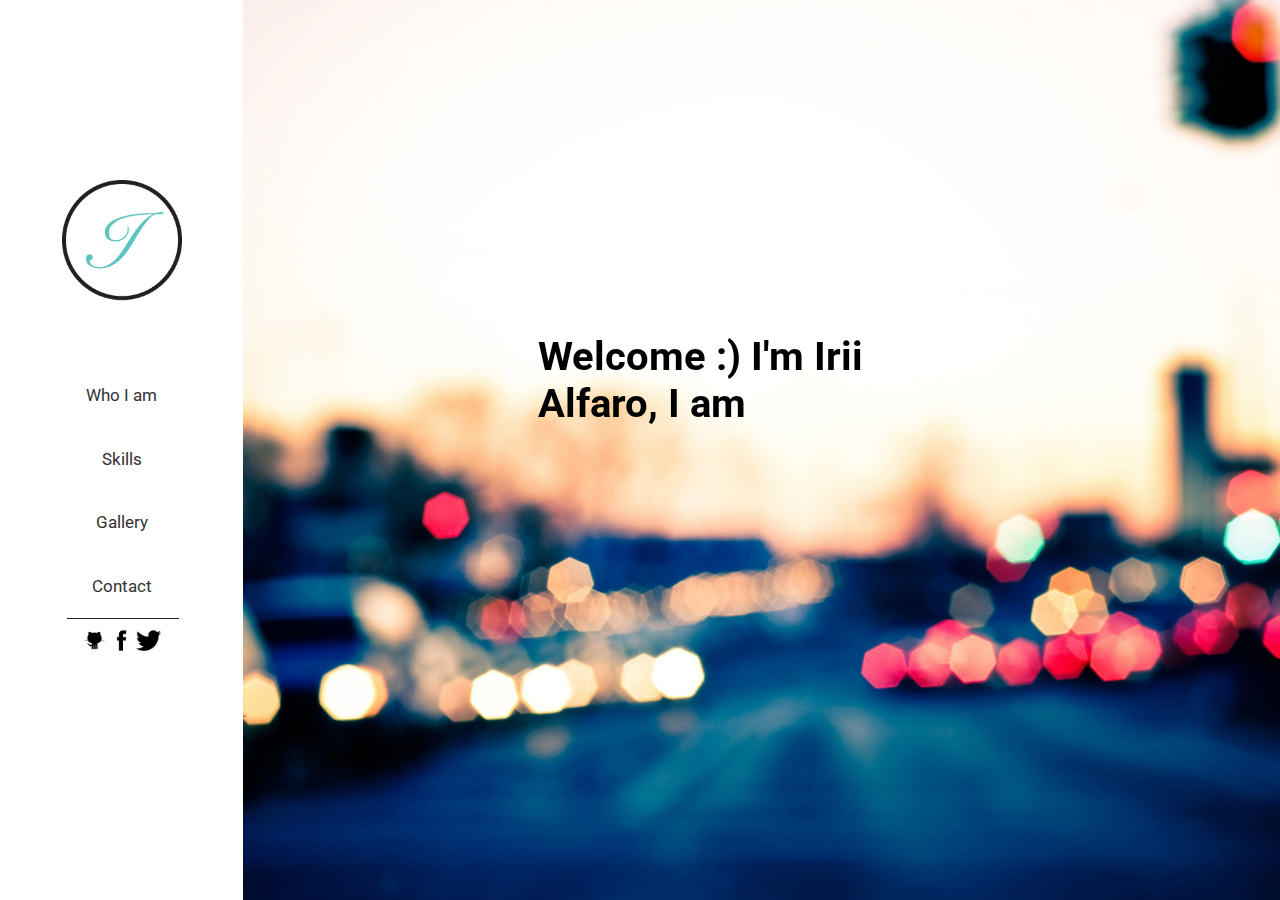
<file: index.html>
<!DOCTYPE html>
<html>
<head>
    <meta charset="utf-8">
    <meta http-equiv="X-UA-Compatible" content="IE=edge">
    <meta name="viewport" content="width=device-width, initial-scale=1">
	<meta name="description" content="Portfolio, Irina Alfaro">

	<title>Irina Alfaro</title>

	<link rel="stylesheet" type="text/css" href="css/styles.css">

	
</head>
<body>
	<header>
		<nav class="main-nav" id="nav">
			<ul class="main-nav-items">
			    <li><a href="portafolio.html"><img class="logo" src="images/logotransp.png" alt="Logo" width="120"></a></li>
				<li><a class="item" href="whoiam.html">Who I am</a></li>
				<li><a class="item" href="skills.html">Skills</a></li>
				<li><a class="item" href="gallery.html">Gallery</a></li>
				<li><a class="item" href="contact.html">Contact</a></li>
			</ul>

			<ul class="main-social-nav">
				<li><a href="https://github.com/IriiAlfaro" class="github"><img src="images/gitHub-icon.png" width="25" height="25"></a></li>
				<li><a href="https://www.facebook.com/irii.af" class="facebook"><img src="images/facebook-icon.png" width="25" height="25"></a></li>
	       		<li><a href="https://twitter.com/IriAf03" class="twitter"><img src="images/twitter-icon.png" width="25" height="25"></a></li>
			</ul>
		</nav>

		<div class="phrase-main">
			<h1 class=".rw-sentence">
			Welcome :) I'm Irii Alfaro,
			I am 
			<div class="rw-words">
				<span>Problem solver</span>
				<span>Creative</span>
				<span>Thinker</span>
				<span>Designer and Web Developer</span>
				<span>User Expirence</span>
			</div>
			</h1>
		</div>

	</header>
	<script type="text/javascript" src="js/framework.js"></script>
</body>
</html>
</file>
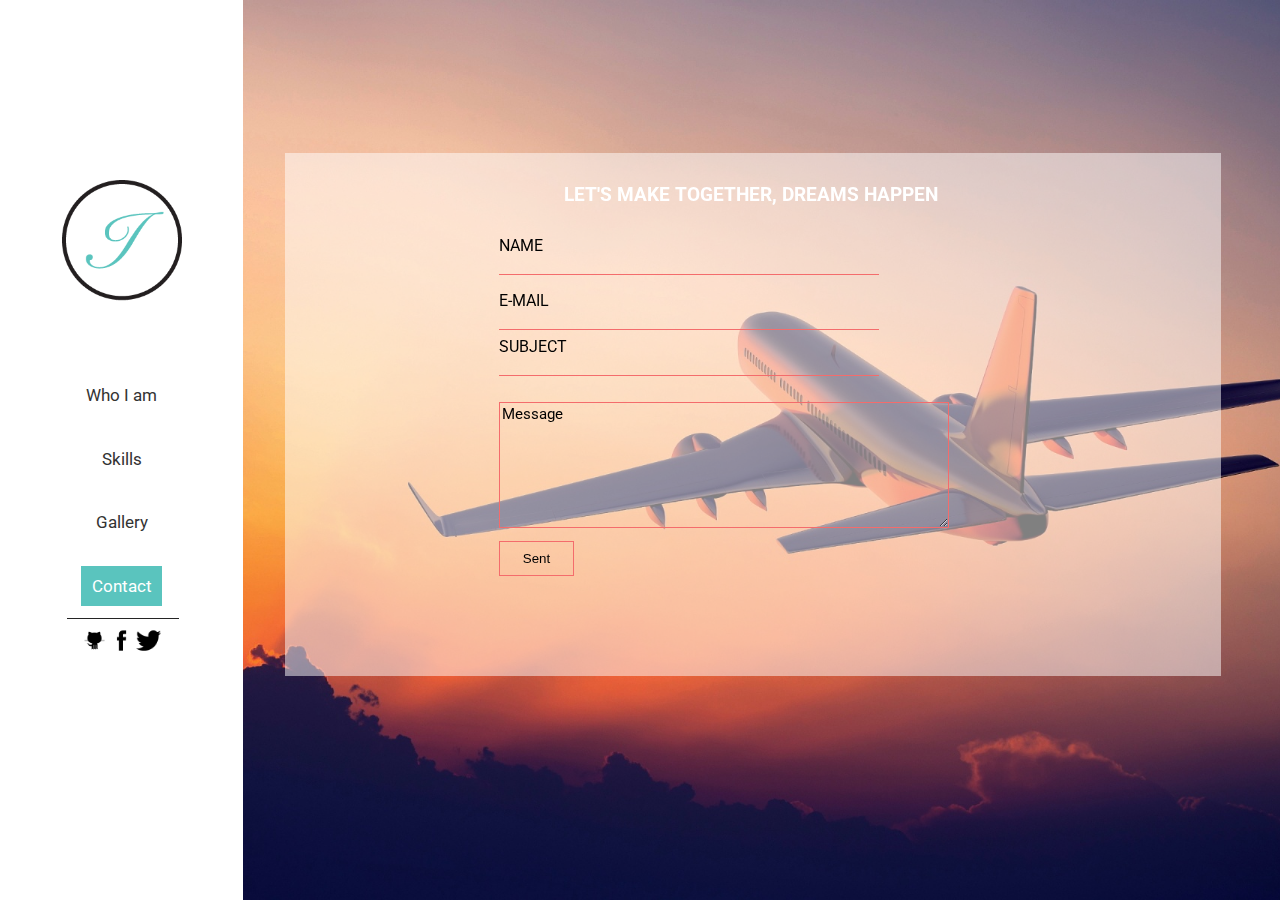
<file: contact.html>
<!DOCTYPE html>
<html>
<head>
	<meta charset="utf-8">
    <meta http-equiv="X-UA-Compatible" content="IE=edge">
    <meta name="viewport" content="width=device-width, initial-scale=1">
	<meta name="description" content="Portfolio, Irina Alfaro">

	<title>Contact</title>

	<link rel="stylesheet" type="text/css" href="css/styles.css">
</head>
<body>
	<header>

		<nav class="main-nav" id="nav">
			<ul class="main-nav-items">
			    <li><a href="index.html"><img class="logo" src="images/logotransp.png" alt="Logo" width="120"></a></li>
				<li><a class="item" href="whoiam.html">Who I am</a></li>
				<li><a class="item" href="skills.html">Skills</a></li>
				<li><a class="item" href="gallery.html">Gallery</a></li>
				<li><a id="item" href="contact.html">Contact</a></li>
			</ul>

			<ul class="main-social-nav">
				<li><a href="https://github.com/IriiAlfaro" class="github"><img src="images/gitHub-icon.png" width="25" height="25"></a></li>
				<li><a href="https://www.facebook.com/irii.af" class="facebook"><img src="images/facebook-icon.png" width="25" height="25"></a></li>
	       		<li><a href="https://twitter.com/IriAf03" class="twitter"><img src="images/twitter-icon.png" width="25" height="25"></a></li>
			</ul>
	    </nav>

	</header>

	<div class="image-contact">
	    <div class="contact">
	        <div class="square"></div>
	        <div class="contact-content">
	        	<h2>
	        	Let's make together, dreams happen
	        	</h2>
	        	<form class="contact-form" name="contact">
	        		<label for="name">Name </label>
					<input type="text" class="contact-input" pattern="|^[a-zA-ZñÑáéíóúÁÉÍÓÚüÜ]*$|" title="Debes de ingresar letras" required name="name" id="name-contact"/>
					<p id="result"></p>

					<label for="email">E-mail </label>
					<input type="email" class="contact-input" name="email" required/>

					<label for="subjec">Subject</label>
					<input type="text" class="contact-input"name="subject" required id="subject-contact"/>
					<p id="result"></p>

					<textarea placeholder="Message" required class="comment"></textarea>
					<input class="bttn" id="bttn-submit" type="submit" value="Sent">
				</form>
	        </div><!-- END .contact-content -->
	        

	   </div> <!-- END .contact -->
	</div>

	<script type="text/javascript" src="js/framework.js"></script>

</body>
</html>
</file>
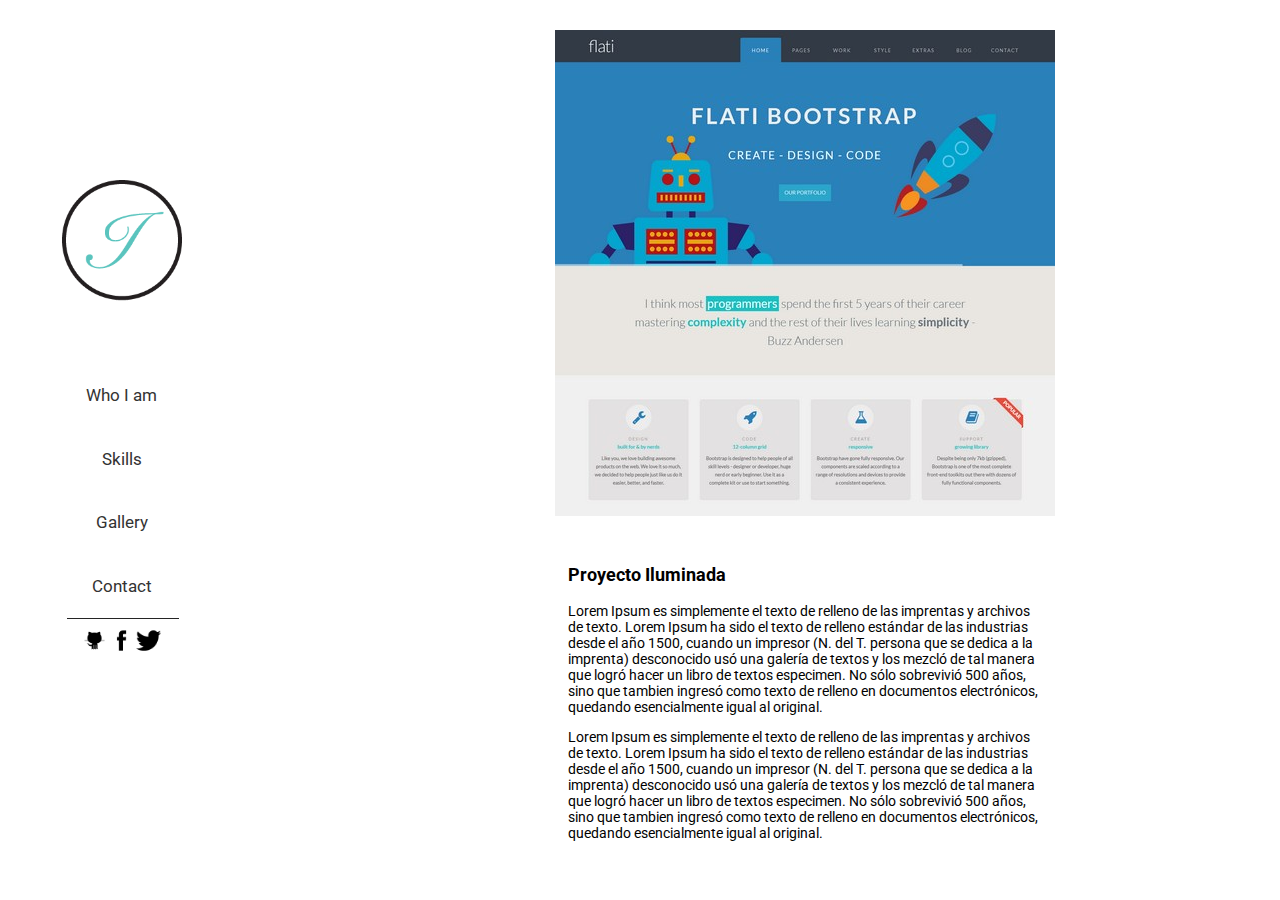
<file: project.html>
<!DOCTYPE html>
<html>
<head>
	<meta charset="utf-8">
    <meta http-equiv="X-UA-Compatible" content="IE=edge">
    <meta name="viewport" content="width=device-width, initial-scale=1">
	<meta name="description" content="Portfolio, Irina Alfaro">

	<title>Project</title>

	<link rel="stylesheet" type="text/css" href="css/styles.css">
</head>
<body>
	<header>

		<nav class="main-nav" id="nav">
			<ul class="main-nav-items">
			    <li><a href="index.html"><img class="logo" src="images/logotransp.png" alt="Logo" width="120"></a></li>
				<li><a class="item" href="whoiam.html">Who I am</a></li>
				<li><a class="item" href="skills.html">Skills</a></li>
				<li><a class="item" href="gallery.html">Gallery</a></li>
				<li><a class="item" href="contact.html">Contact</a></li>
			</ul>

			<ul class="main-social-nav">
				<li><a href="https://github.com/IriiAlfaro" class="github"><img src="images/gitHub-icon.png" width="25" height="25"></a></li>
				<li><a href="https://www.facebook.com/irii.af" class="facebook"><img src="images/facebook-icon.png" width="25" height="25"></a></li>
	       		<li><a href="https://twitter.com/IriAf03" class="twitter"><img src="images/twitter-icon.png" width="25" height="25"></a></li>
			</ul>
		</nav>

	</header>

	<div class="">


	</div>

	<div class="details-project">

		<img src="images/project1.jpg">

		<div class="details">
		    <h3>Proyecto Iluminada</h3>
		    <p>
		    	Lorem Ipsum es simplemente el texto de relleno de las imprentas y archivos de texto. Lorem Ipsum ha sido el texto de relleno estándar de las industrias desde el año 1500, cuando un impresor (N. del T. persona que se dedica a la imprenta) desconocido usó una galería de textos y los mezcló de tal manera que logró hacer un libro de textos especimen. No sólo sobrevivió 500 años, sino que tambien ingresó como texto de relleno en documentos electrónicos, quedando esencialmente igual al original. 
		    </p>

		    <p>
		    	Lorem Ipsum es simplemente el texto de relleno de las imprentas y archivos de texto. Lorem Ipsum ha sido el texto de relleno estándar de las industrias desde el año 1500, cuando un impresor (N. del T. persona que se dedica a la imprenta) desconocido usó una galería de textos y los mezcló de tal manera que logró hacer un libro de textos especimen. No sólo sobrevivió 500 años, sino que tambien ingresó como texto de relleno en documentos electrónicos, quedando esencialmente igual al original. 
		    </p>
		</div>

	</div>
	<script type="text/javascript" src="js/framework.js"></script>
</body>
</html>
</file>
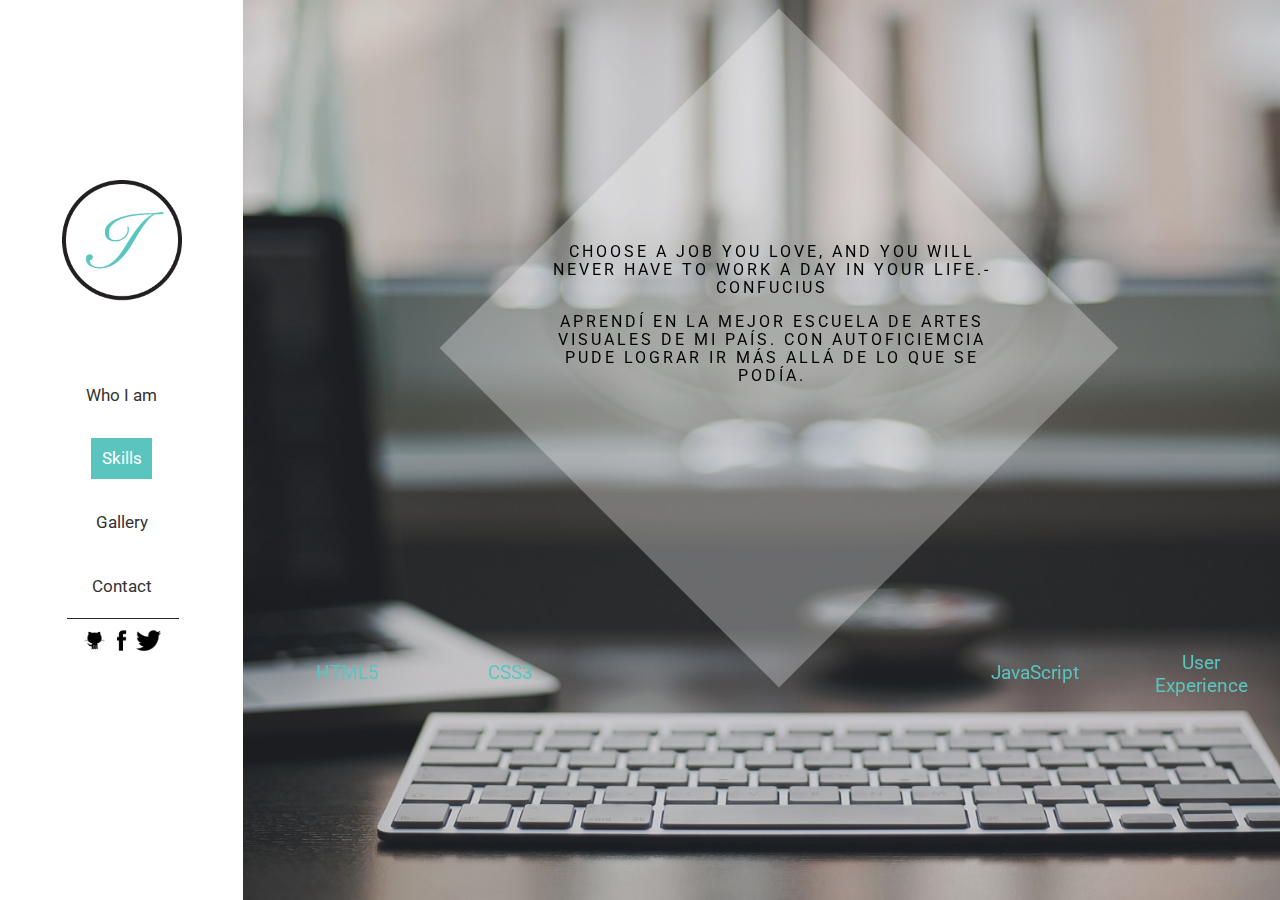
<file: skills.html>
<!DOCTYPE html>
<html>
<head>
    <meta charset="utf-8">
    <meta http-equiv="X-UA-Compatible" content="IE=edge">
    <meta name="viewport" content="width=device-width, initial-scale=1">
	<meta name="description" content="Portfolio, Irina Alfaro">

	<title>Skills</title>

	<link rel="stylesheet" type="text/css" href="css/styles.css">
</head>
<body>
	<header>

		<nav class="main-nav" id="nav">
			<ul class="main-nav-items">
			    <li><a href="index.html"><img class="logo" src="images/logotransp.png" alt="Logo" width="120"></a></li>
				<li><a class="item" href="whoiam.html">Who I am</a></li>
				<li><a class="item" href="skills.html">Skills</a></li>
				<li><a class="item" href="gallery.html">Gallery</a></li>
				<li><a class="item" href="contact.html">Contact</a></li>
			</ul>

			<ul class="main-social-nav">
				<li><a href="https://github.com/IriiAlfaro" class="github"><img src="images/gitHub-icon.png" width="25" height="25"></a></li>
				<li><a href="https://www.facebook.com/irii.af" class="facebook"><img src="images/facebook-icon.png" width="25" height="25"></a></li>
	       		<li><a href="https://twitter.com/IriAf03" class="twitter"><img src="images/twitter-icon.png" width="25" height="25"></a></li>
			</ul>
		</nav>

	</header>
	<div class="image-skills">

		<div class="skills">
		    <div class="diamond"></div>
		    <div class="skills-content">
		    	<p>Choose a job you love, and you will never have to work a day in your life.<span>-Confucius</span></p>
		    	<p>Aprendí en la mejor escuela de Artes Visuales de mi país. Con autoficiemcia pude lograr ir más allá de lo que se podía.</p>
		    </div>
		</div>

		<div class="section-percents">

			<section>
				<div class="percent-skills html5">
					<span class="skills-word">HTML5</span>
					<svg width="160" height="160"
					>
					<g>
						<circle class="circle-animation" r="63.85699" cy="81" cx="81" stroke-width="3" stroke="#F26B6C" fill="none"/>
					</g>
					</svg>
				</div>

				<div class="percent-skills css3">
					<span class="skills-word">CSS3</span>
					<svg width="160" height="160"
					>
					<g>
						<circle class="circle-animation" r="63.85699" cy="81" cx="81" stroke-width="3" stroke="#F26B6C" fill="none"/>
					</g>
					</svg>
				</div>

				<div class="percent-skills javascript">
					<span class="skills-word">JavaScript</span>
					<svg width="160" height="160"
					>
					<g>
						<circle class="circle-animation" r="63.85699" cy="81" cx="81" stroke-width="3" stroke="#F26B6C" fill="none"/>
					</g>
					</svg>
				</div>

				<div class="percent-skills ux">
					<span class="skills-word">User <br/> Experience</span>
					<svg width="160" height="160"
					>
					<g>
						<circle class="circle-animation" r="63.85699" cy="81" cx="81" stroke-width="3" stroke="#F26B6C" fill="none"/>
					</g>
					</svg>
				</div>


		    </section>

		</div> <!-- END .section-percents -->

	</div> <!-- END .image-skills -->
	<script type="text/javascript" src="js/framework.js"></script>
</body>
</html>
</file>
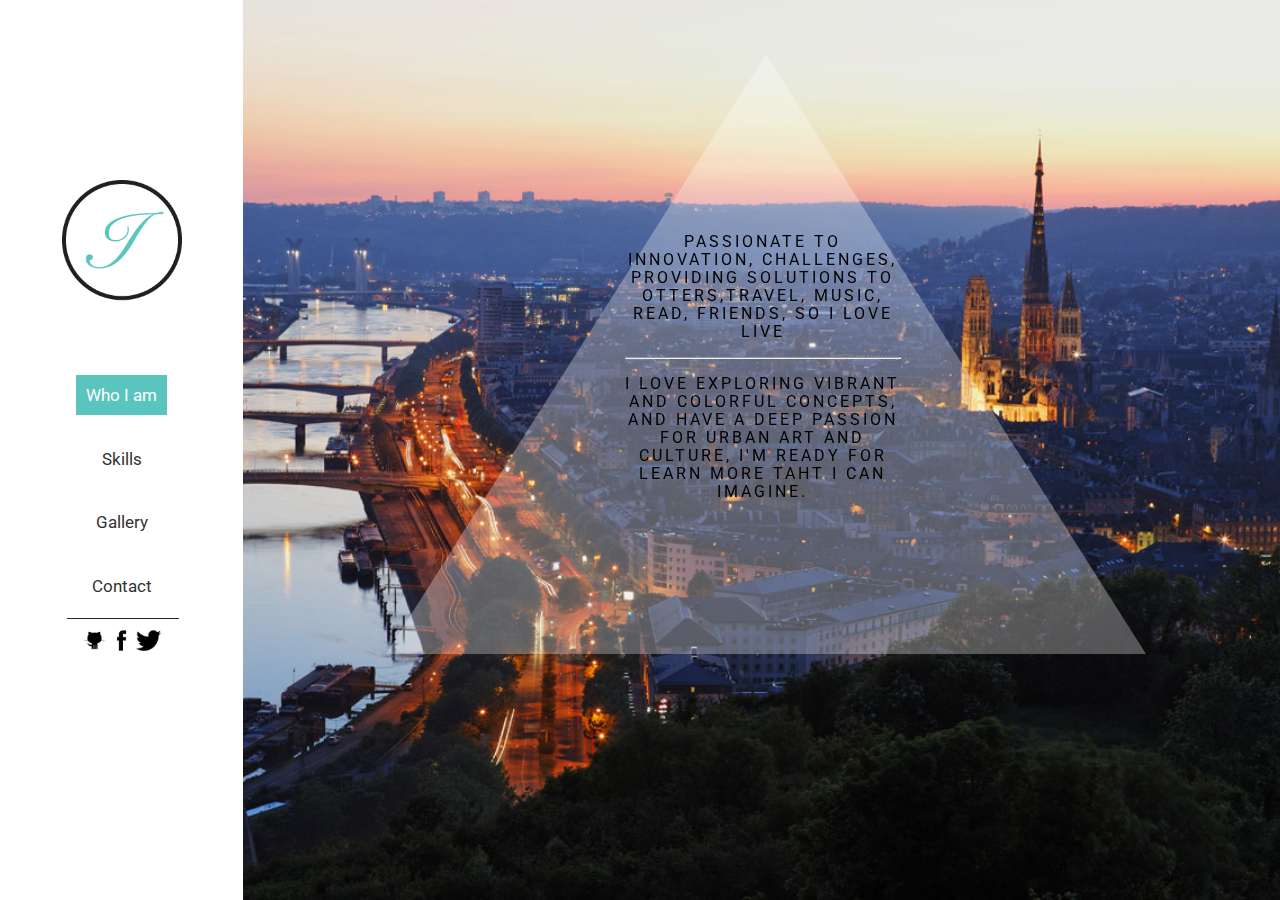
<file: whoiam.html>
<!DOCTYPE html>
<html>
<head>
    <meta charset="utf-8">
    <meta http-equiv="X-UA-Compatible" content="IE=edge">
    <meta name="viewport" content="width=device-width, initial-scale=1">
	<meta name="description" content="Portfolio, Irina Alfaro">

	<title>Who I am</title>

	<link rel="stylesheet" type="text/css" href="css/styles.css">
</head>
<body>
	<header>

		<nav class="main-nav">
			<ul class="main-nav-items">
			    <li><a href="index.html"><img class="logo" src="images/logotransp.png" alt="Logo" width="120"></a></li>
				<li><a class="item" href="whoiam.html">Who I am</a></li>
				<li><a class="item" href="skills.html">Skills</a></li>
				<li><a class="item" href="gallery.html">Gallery</a></li>
				<li><a class="item" href="contact.html">Contact</a></li>
			</ul>

			<ul class="main-social-nav">
				<li><a href="https://github.com/IriiAlfaro" class="github"><img src="images/gitHub-icon.png" width="25" height="25"></a></li>
				<li><a href="https://www.facebook.com/irii.af" class="facebook"><img src="images/facebook-icon.png" width="25" height="25"></a></li>
	       		<li><a href="https://twitter.com/IriAf03" class="twitter"><img src="images/twitter-icon.png" width="25" height="25"></a></li>
			</ul>
		</nav>

	</header>

	<div class="image-about-me">

	    <div class="about">
	        <div class="triangle-about"></div>
	        <div class="about-content">
	        	<p>Passionate to innovation, challenges, providing solutions to otters,travel, music, read, friends, so I love live </p>
	        	<hr>
	    	    <p>I love exploring vibrant and colorful concepts, and have a deep passion for urban art and culture, I'm ready for learn more taht i can imagine.</p>
	        </div>
	        	
	    </div>
		
	</div> <!-- END image-about-me -->
	</script>
	<script type="text/javascript" src="js/framework.js"></script>
</body>
</html>
</file>
<file: css/styles.css>
@import url(http://fonts.googleapis.com/css?family=Roboto:300);
html {
  box-sizing: border-box;
  font-size: 62.5%;
  height: 100%;
  width: 100%; }

body {
  box-sizing: inherit;
  font-family: "Roboto", Helvetica, sans-serif;
  height: 100%;
  margin: 0;
  width: 100%; }

h1 {
  margin: 26% 42%;
  width: 32%;
  font-size: 40px;
  font-size: 4rem; }

h2 {
  color: #fff;
  text-align: center;
  font-size: 19px;
  font-size: 1.9rem;
  padding: 10px;
  margin: 20px 0 0 0; }

a {
  color: #333;
  font-size: 17px;
  font-size: 1.7rem;
  text-decoration: none; }

.active {
  background-color: #5AC4BE;
  color: #fff;
  padding: 0.6em; }

.info, .bttn {
  background: transparent;
  border: 1px solid #F46C6C;
  margin-top: 9px;
  padding: 2% 5%; }

.phrase-main, .image-about-me, .image-skills, .image-contact {
  background-size: cover;
  background-repeat: no-repeat;
  height: 100%;
  overflow: hidden;
  position: fixed;
  width: 100%; }

nav ul {
  padding: 0; }
nav li {
  list-style: none;
  margin: 0; }

.logo {
  margin-bottom: 15%; }

.phrase-main {
  background-image: url(../images/wallpaper.jpg); }

.main-nav {
  background-color: #fff;
  float: left;
  height: 100%;
  position: absolute;
  width: 19%;
  z-index: 100; }

.main-nav-items {
  margin-top: 65%;
  text-align: center; }
  .main-nav-items:after {
    background-color: #242424;
    content: "";
    height: 1px;
    position: absolute;
    right: 26.5%;
    width: 46%; }
  .main-nav-items li {
    padding: 9% 0; }

.main-social-nav {
  text-align: center; }
  .main-social-nav li {
    display: inline-block; }

/*SECCION DE LAS LETRAS QUE CAMBIAN*/
.rw-sentence {
  /*cambiante*/
  margin: 0;
  text-align: left;
  text-shadow: 1px 1px 1px rgba(255, 255, 255, 0.8); }

.rw-words {
  display: inline;
  text-indent: 10px; }

.rw-words span {
  position: absolute;
  opacity: 0;
  overflow: hidden;
  color: #888;
  -webkit-transform-origin: 10% 75%;
  transform-origin: 10% 75%;
  -webkit-animation: rotateWord 18s linear infinite 0s;
  -ms-animation: rotateWord 18s linear infinite 0s;
  animation: rotateWord 18s linear infinite 0s; }

.rw-words span:nth-child(2) {
  -webkit-animation-delay: 3s;
  -ms-animation-delay: 3s;
  animation-delay: 3s;
  color: #6b889d; }

.rw-words span:nth-child(3) {
  -webkit-animation-delay: 6s;
  -ms-animation-delay: 6s;
  animation-delay: 6s;
  color: #6b739d; }

.rw-words span:nth-child(4) {
  -webkit-animation-delay: 9s;
  -ms-animation-delay: 9s;
  animation-delay: 9s;
  color: #7a6b9d; }

.rw-words span:nth-child(5) {
  -webkit-animation-delay: 12s;
  -ms-animation-delay: 12s;
  animation-delay: 12s;
  color: #8d6b9d; }

@-webkit-keyframes rotateWord {
  0% {
    opacity: 0; }
  5% {
    opacity: 1; }
  17% {
    opacity: 1;
    -webkit-transform: rotate(0deg); }
  19% {
    opacity: 1;
    -webkit-transform: rotate(98deg); }
  21% {
    opacity: 1;
    -webkit-transform: rotate(86deg); }
  23% {
    opacity: 1;
    -webkit-transform: translateY(85px) rotate(83deg); }
  25% {
    opacity: 0;
    -webkit-transform: translateY(170px) rotate(80deg); }
  80% {
    opacity: 0; }
  100% {
    opacity: 0; } }
@-ms-keyframes rotateWord {
  0% {
    opacity: 0; }
  5% {
    opacity: 1; }
  17% {
    opacity: 1;
    -ms-transform: rotate(0deg); }
  19% {
    opacity: 1;
    -ms-transform: rotate(98deg); }
  21% {
    opacity: 1;
    -ms-transform: rotate(86deg); }
  23% {
    opacity: 1;
    -ms-transform: translateY(85px) rotate(83deg); }
  25% {
    opacity: 0;
    -ms-transform: translateY(170px) rotate(80deg); }
  80% {
    opacity: 0; }
  100% {
    opacity: 0; } }
@keyframes rotateWord {
  0% {
    opacity: 0; }
  5% {
    opacity: 1; }
  17% {
    opacity: 1;
    -webkit-transform: rotate(0deg);
    transform: rotate(0deg); }
  19% {
    opacity: 1;
    -webkit-transform: rotate(98deg);
    transform: rotate(98deg); }
  21% {
    opacity: 1;
    -webkit-transform: rotate(86deg);
    transform: rotate(86deg); }
  23% {
    opacity: 1;
    -webkit-transform: translateY(85px) rotate(83deg);
    transform: translateY(85px) rotate(83deg); }
  25% {
    opacity: 0;
    -webkit-transform: translateY(170px) rotate(80deg);
    transform: translateY(170px) rotate(80deg); }
  80% {
    opacity: 0; }
  100% {
    opacity: 0; } }
@media screen and (max-width: 768px) {
  .rw-sentence {
    font-size: 18px; } }
@media screen and (max-width: 320px) {
  .rw-sentence {
    font-size: 9px; } }
/*TERMINA PALABRAS QUE CAMBIAN*/
.image-about-me {
  background-image: url(../images/whoiam.jpg); }

.about {
  font-size: 12px;
  height: 493px;
  left: 39%;
  letter-spacing: 3px;
  line-height: 18px;
  position: absolute;
  text-align: center;
  text-transform: uppercase;
  width: 493px;
  z-index: 21; }
  .about .triangle-about {
    border-left: 380px solid transparent;
    border-right: 380px solid transparent;
    border-bottom: 600px solid rgba(255, 255, 255, 0.3);
    margin: 11% 0 0 -23%; }
  .about .about-content {
    font-size: 16px;
    font-size: 1.6rem;
    left: 25.5%;
    position: absolute;
    top: 44%;
    width: 56%;
    z-index: 22; }

svg {
  transform: rotate(-91deg); }

.image-skills {
  background-image: url(../images/workplace.jpg); }

.skills {
  height: 493px;
  left: 39%;
  letter-spacing: 3px;
  line-height: 18px;
  position: absolute;
  text-align: center;
  text-transform: uppercase;
  width: 493px;
  z-index: 21; }
  .skills .diamond {
    background-color: rgba(255, 255, 255, 0.3);
    height: 48em;
    left: 8%;
    position: absolute;
    top: 22%;
    transform: rotate(45deg);
    -webkit-transform: rotate(45deg);
    -moz-transform: rotate(45deg);
    -o-transform: rotate(45deg);
    -ms-transform: rotate(45deg);
    width: 48em;
    z-index: 21; }
  .skills .skills-content {
    font-size: 16px;
    font-size: 1.6rem;
    left: 10.5%;
    position: absolute;
    top: 46%;
    z-index: 22; }

/*CIRCULOS*/
.section-percents {
  left: 21%;
  position: absolute;
  top: 66%;
  width: 100%; }

.percent-skills {
  display: inline-block; }

.skills-word {
  font-size: 19px;
  font-size: 1.9rem;
  color: #5AC4BE;
  position: absolute; }

.circle-animation {
  stroke-dasharray: 440;
  stroke-dashoffset: 440; }

.html5 span {
  margin: 3.5em 2.5em; }
.html5 .circle-animation {
  -webkit-animation: html 1s ease-out forwards;
  animation: html 1s ease-out forwards; }

@-webkit-keyframes html {
  to {
    stroke-dashoffset: 80; } }
@keyframes html {
  to {
    stroke-dashoffset: 80; } }
.css3 span {
  margin: 3.5em 3em; }
.css3 .percent {
  font-size: 19px;
  font-size: 1.9rem;
  display: none;
  margin: 3.5em;
  position: absolute; }
.css3 .circle-animation {
  -webkit-animation: css 1s ease-out forwards;
  animation: css 1s ease-out forwards; }

@-webkit-keyframes css {
  to {
    stroke-dashoffset: 100; } }
@keyframes css {
  to {
    stroke-dashoffset: 100; } }
.javascript {
  padding-left: 36em; }
  .javascript span {
    margin: 3.5em 2em; }
  .javascript .circle-animation {
    -webkit-animation: javascript 1s ease-out forwards;
    animation: javascript 1s ease-out forwards; }

@-webkit-keyframes javascript {
  to {
    stroke-dashoffset: 135; } }
@keyframes javascript {
  to {
    stroke-dashoffset: 135; } }
.ux span {
  margin: 3em 2.1em;
  text-align: center; }
.ux .circle-animation {
  -webkit-animation: ux 1s ease-out forwards;
  animation: ux 1s ease-out forwards; }

@-webkit-keyframes ux {
  to {
    stroke-dashoffset: 110; } }
@keyframes ux {
  to {
    stroke-dashoffset: 110; } }
.gallery-content {
  background-color: #F26B6C;
  display: -webkit-inline-box;
  float: left;
  height: 100%;
  left: 19%;
  position: absolute;
  width: 13%; }
  .gallery-content .gallery-nav {
    margin: 140% 0;
    text-align: center; }
    .gallery-content .gallery-nav li {
      padding: 9% 0;
      text-transform: uppercase; }

.projects {
  height: 100%;
  margin-left: 19%;
  width: 116%; }

#projects-images1 {
  height: 50%; }
  #projects-images1 img {
    float: left;
    height: 100%;
    width: 100%; }

#projects-images2 {
  height: 50%; }
  #projects-images2 img {
    float: left;
    height: 100%;
    width: 100%; }

.view {
  display: inline-block;
  height: 100%;
  overflow: hidden;
  position: relative;
  text-align: center;
  width: 33%; }
  .view .mask {
    height: 100%;
    position: absolute;
    top: 0;
    width: 100%;
    background-color: rgba(155, 91, 52, 0.7);
    opacity: 0;
    transition: all 0.4s ease-in-out; }
  .view p {
    font-size: 16px;
    font-size: 1.6rem;
    color: #fff;
    text-align: center; }

.info {
  display: inline-block;
  padding: 7px 14px;
  color: #fff;
  opacity: 0;
  transition: all 0.2s ease-in-out; }
  .info:hover {
    background-color: #F26B6C;
    color: #fff; }

.hover img {
  transition: all 0.2s linear; }
.hover h2 {
  background: rgba(0, 0, 0, 0.8);
  opacity: 0;
  text-align: center;
  transform: translateY(-100px);
  transition: all 0.2s ease-in-out; }
.hover p {
  opacity: 0;
  text-transform: uppercase;
  transform: translateY(100px);
  transition: all 0.2s linear; }

.hover:hover img {
  transform: scale(1.1); }

.hover:hover .mask {
  opacity: 1; }

.hover:hover h2,
.hover:hover p,
.hover:hover a.info {
  opacity: 1;
  transform: translateY(0px); }

.hover:hover p {
  transition-delay: 0.1s; }

.hover:hover a.info {
  transition-delay: 0.2s; }

.details-project {
  margin-left: 33em; }
  .details-project img {
    margin: auto;
    display: block;
    padding: 3em; }
  .details-project .details {
    margin: auto;
    width: 50%; }
    .details-project .details h3 {
      font-size: 18px;
      font-size: 1.8rem; }
    .details-project .details p {
      font-size: 14px;
      font-size: 1.4rem; }

.image-contact {
  background-image: url(../images/contact-image.jpg); }

.contact {
  height: 493px;
  left: 39%;
  position: absolute;
  text-transform: uppercase;
  top: 17%;
  width: 493px; }
  .contact .square {
    background-color: rgba(255, 255, 255, 0.5);
    height: 106%;
    left: -43.5%;
    position: absolute;
    width: 190%; }
  .contact .contact-content {
    font-size: 16px;
    font-size: 1.6rem;
    position: absolute;
    z-index: 22;
    width: 102%; }

.contact-form {
  padding-top: 4%;
  width: 90%; }

.contact label {
  display: inline-block; }
.contact .contact-input {
  background-color: transparent;
  border: none;
  border-bottom: 1px solid #F46C6C;
  display: block;
  font-size: 15px;
  font-size: 1.5rem;
  margin-bottom: 7px;
  width: 83%; }

::-webkit-input-placeholder {
  color: #000;
  font-family: "Roboto", Helvetica, sans-serif;
  font-size: 1.5rem; }

::-moz-placeholder {
  color: #000;
  font-family: "Roboto", Helvetica, sans-serif;
  font-size: 1.5rem; }

:-ms-input-placeholder {
  color: #000;
  font-family: "Roboto", Helvetica, sans-serif;
  font-size: 1.5rem; }

input:focus {
  outline: 0px; }

textarea {
  color: #F46C6C;
  font-size: 15px;
  font-size: 1.5rem; }

textarea:focus {
  outline: 0px; }

.comment {
  background: transparent;
  border: 1px solid #F46C6C;
  height: 12rem;
  margin-top: 10px;
  width: 98%; }

.bttn:hover {
  background-color: #F26B6C;
  color: #fff; }

/*# sourceMappingURL=styles.css.map */
</file>
